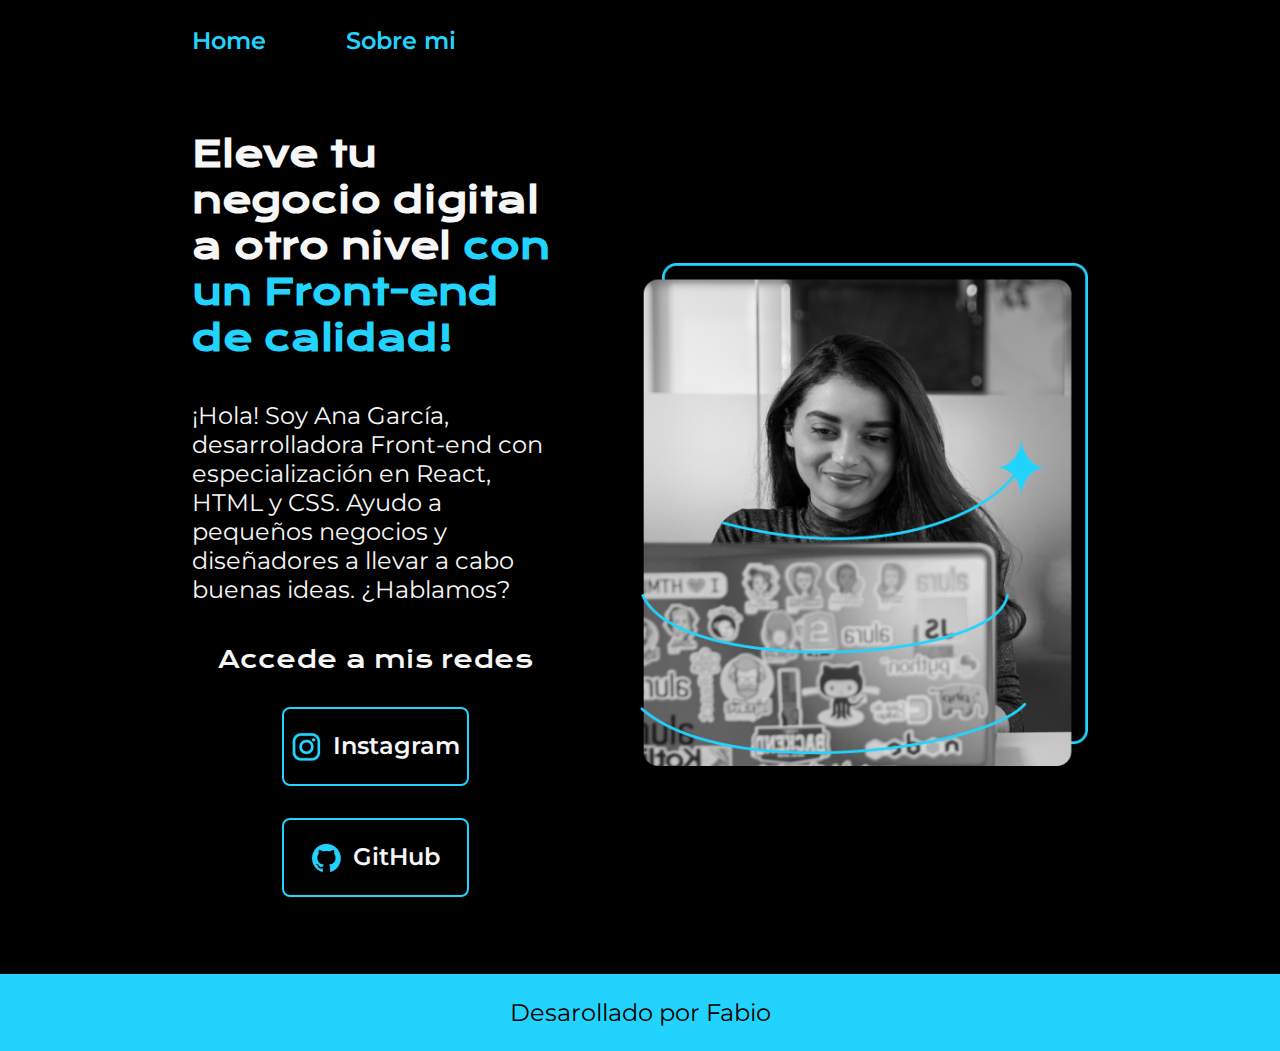
<file: index.html>
<!DOCTYPE html>
<html lang="es-mx">
<head>
    <meta charset="UTF-8"> 
    <meta http-equiv="X-UA-Compatible" content="IE=edge">
    <meta name="viewport" content="width=device-width, initial-scale=1.0">
    <title>Portafolio</title>
    <link rel="stylesheet" href="./styles/style.css">

</head>
<body>
    <header class="header">
        <nav class="header__menu">
            <a class="header__menu__link" href="./index.html">Home</a>
            <a class="header__menu__link" href="./about.html">Sobre mi</a>
        </nav>
    </header>
    <main class="presentacion">
        <section class="presentacion__contenido">
            <h1 class="presentacion__contenido__titulo">
                Eleve tu negocio digital a otro nivel 
                <strong class="titulo-destaque">con un Front-end de calidad!
                </strong></h1>
                <p class="presentacion__contenido__texto">¡Hola! Soy Ana García, desarrolladora Front-end con
                    especialización en React, HTML y CSS. Ayudo a pequeños
                    negocios y diseñadores a llevar a cabo buenas ideas.
                    ¿Hablamos?

                </p>
                <div class="presentacion__enlaces">
                    <h2 class="presentacion__enlaces__subtitulos">Accede a mis redes</h2>
                    <a class="presentacion__enlaces__link" href="https://instagram.com/">
                        <img src="./assets/instagram.png">Instagram</a>
                    <a class="presentacion__enlaces__link" href="https://github.com/">
                        <img src="./assets/github.png">GitHub</a>
                </div>
        </section>
            <img class="presentacion__imagen" src="./assets/Imagem.png" alt="Foto de Ana García desarrolando un proyecto">
    </main>
    <footer class="footer">
        <p>Desarollado por Fabio</p>
    </footer>
</body>
</html>
</file>
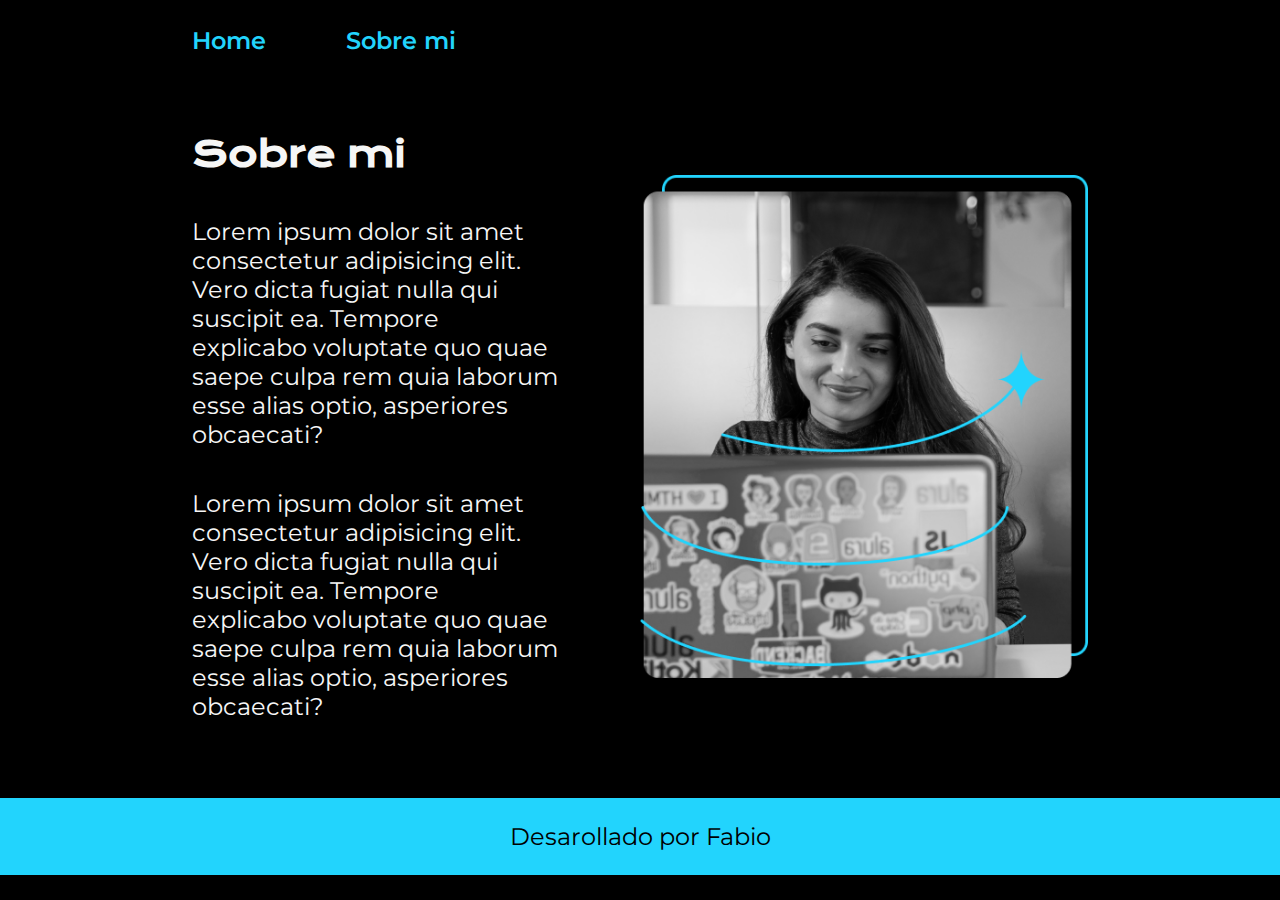
<file: about.html>
<!DOCTYPE html>
<html lang="es">
<head>
    <meta charset="UTF-8">
    <meta name="viewport" content="width=device-width, initial-scale=1.0">
    <title>Sobre mi</title>
    <link rel="stylesheet" href="./styles/style.css">
</head>
<body>
    <header class="header">
        <nav class="header__menu">
            <a class="header__menu__link" href="./index.html">Home</a>
            <a class="header__menu__link" href="./about.html">Sobre mi</a>
        </nav>
    </header>
    <main class="presentacion">
        <section class="presentacion__contenido">
            <h1 class="presentacion__contenido__titulo">Sobre mi</h1>
            <p class="presentacion__contenido__texto">Lorem ipsum dolor sit amet consectetur adipisicing elit. Vero dicta fugiat nulla qui suscipit ea. Tempore explicabo voluptate quo quae saepe culpa rem quia laborum esse alias optio, asperiores obcaecati?</p>
            <p class="presentacion__contenido__texto">Lorem ipsum dolor sit amet consectetur adipisicing elit. Vero dicta fugiat nulla qui suscipit ea. Tempore explicabo voluptate quo quae saepe culpa rem quia laborum esse alias optio, asperiores obcaecati?</p>
        </section>
        <img class="presentacion__imagen" src="./assets/Imagem.png" alt="Foto de Ana García desarrolando un proyecto">
    </main>
    <footer class="footer">
        <p>Desarollado por Fabio</p>
    </footer>
</body>
</html>
</file>
<file: styles/style.css>
@import url('https://fonts.googleapis.com/css2?family=Krona+One&family=Montserrat:ital,wght@0,100..900;1,100..900&display=swap');

:root {
    --color-primario: #000000;
    --color-secundario: #F6F6F6;
    --color-terciario: #22D4FD;
    --color-hover: #272727;

    --fuente-montserrat: 'Montserrat', sans-serif;
    --fuente-krona: 'Krona One', sans-serif;
}

* {
    padding: 0;
    margin: 0;
}

body {
    background-color: var(--color-primario);
    color: var(--color-secundario);
    box-sizing: border-box;
}

.header {
    padding: 2% 0% 0% 15%;
}

.header__menu {
    display: flex;
    gap: 80px;
}

.header__menu__link {
    font-family: var(--fuente-montserrat);
    font-size: 1.5rem;
    font-weight: 600;
    color: var(--color-terciario);
    text-decoration: none;
}

.presentacion {
    display: flex;
    align-items: center;
    padding: 6% 15%;
    justify-content: space-between;
    gap: 82px;
}

.presentacion__contenido {
    width: 50%;
    display: flex;
    flex-direction: column;
    gap: 40px;
}

.presentacion__contenido__titulo {
    font-size: 2.25rem;
    font-family: var(--fuente-krona);
}

.titulo-destaque {
    color: var(--color-terciario);
}

.presentacion__contenido__texto {
    font-size: 1.5rem;
    font-family: var(--fuente-montserrat);
}

.presentacion__enlaces {
    display: flex;
    justify-content: space-between;
    flex-direction: column;
    align-items: center;
    gap: 32px;
}

.presentacion__enlaces__subtitulos {
    font-family: var(--fuente-krona);
    font-size: 1.5rem;
    font-weight: 400;
}

.presentacion__enlaces__link {
    width: 50%;
    text-align: center;
    padding: 21.5px 0;
    border-radius: 8px;
    font-family: var(--fuente-montserrat);
    font-size: 1.5rem;
    font-weight: 600;
    text-decoration: none;
    color: var(--color-secundario);
    border: 2px solid var(--color-terciario);
    display: flex;
    justify-content: center;
    gap: 10px;
}

.presentacion__enlaces__link:hover {
    cursor: pointer;
    background-color: var(--color-hover);
}

.presentacion__imagen {
    width:50%;
}

.footer {
    background-color: var(--color-terciario);
    padding: 24px;
    color: var(--color-primario);
    text-align: center;
    font-family: var(--fuente-montserrat);
    font-size: 1.5rem;
    font-weight: 400;
}

@media (max-width: 1200px){
    .header {
        padding: 10%;
    }

    .header__menu {
        justify-content: center;
    }

    .presentacion {
        flex-direction: column-reverse;
        padding: 5%;
    }

    .presentacion__contenido {
        width: auto;
    }
}
</file>
